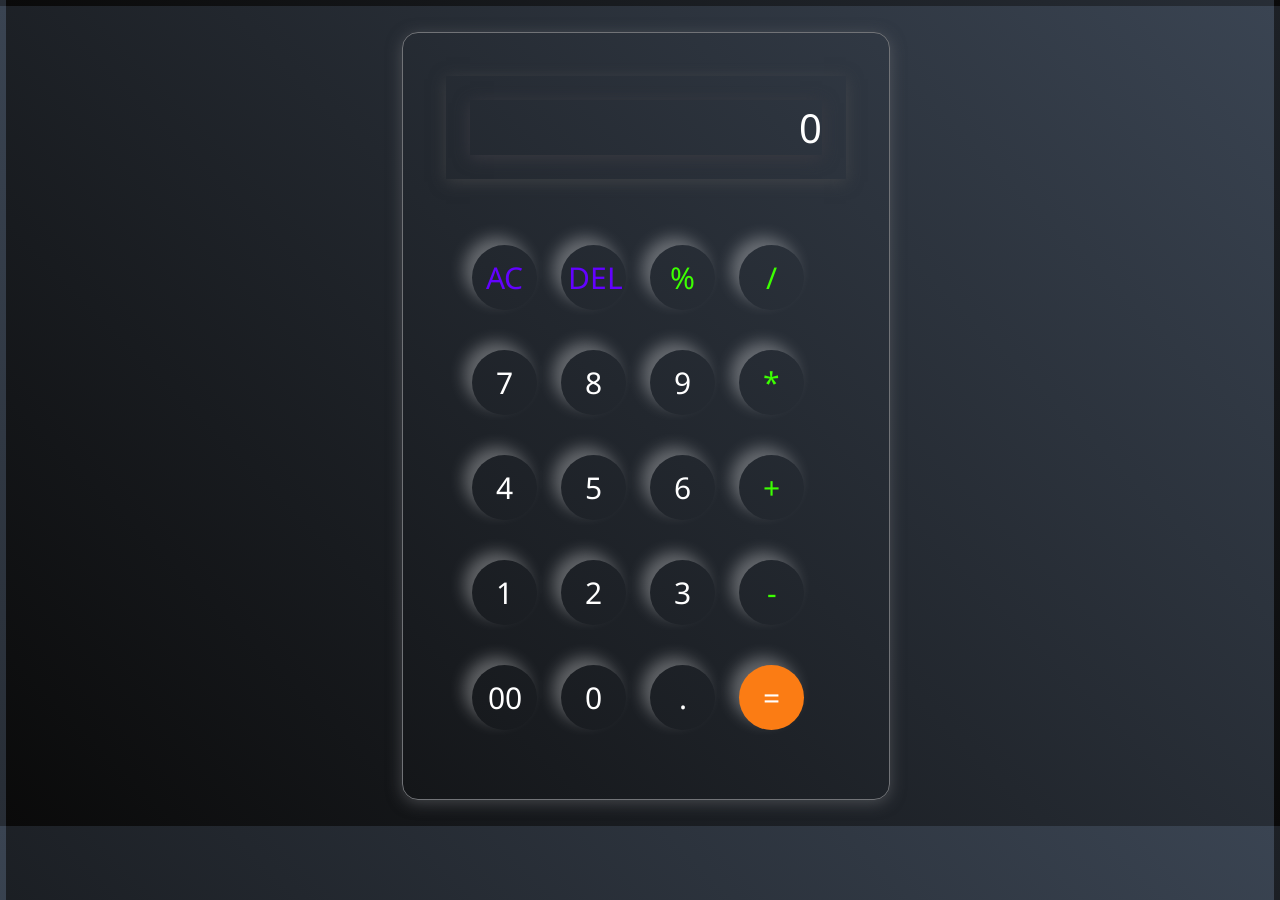
<file: codsoft_calculator/index.html>
<!DOCTYPE html>
<html lang="en">

<head>
    <meta charset="UTF-8">
    <meta name="viewport" content="width=device-width, initial-scale=1.0">
    <title>LEVEL_1_TASK_3_calculator</title>
    <link rel="stylesheet" href="style.css">

</head>

<body>
    <div class="calculator">
        <div>
            <input type="text" placeholder="0" id="inputBox">
        </div>
        <div class="row">
            <div class="button">
                <div>
                    <button class="necessory">AC</button>
                    <button class="necessory">DEL</button>
                    <button class=" operator">%</button>
                    <button class="operator">/</button>

                </div>
                <div>
                    <button class="button">7</button>
                    <button class="button">8</button>
                    <button class="button">9</button>
                    <button class="operator">*</button>

                </div>
                <div>
                    <button class="button">4</button>
                    <button class="button">5</button>
                    <button class="button">6</button>
                    <button class="operator">+</button>

                </div>
                <div>
                    <button class="button">1</button>
                    <button class="button">2</button>
                    <button class="button">3</button>
                    <button class="operator">-</button>

                </div>
                <div>
                    <button class="button">00</button>
                    <button class="button">0</button>
                    <button class="button">.</button>
                    <button class="equalbutton">=</button>

                </div>
            </div>
        </div>
    </div>
    <script src="script.js"></script>
</body>

</html>
</file>
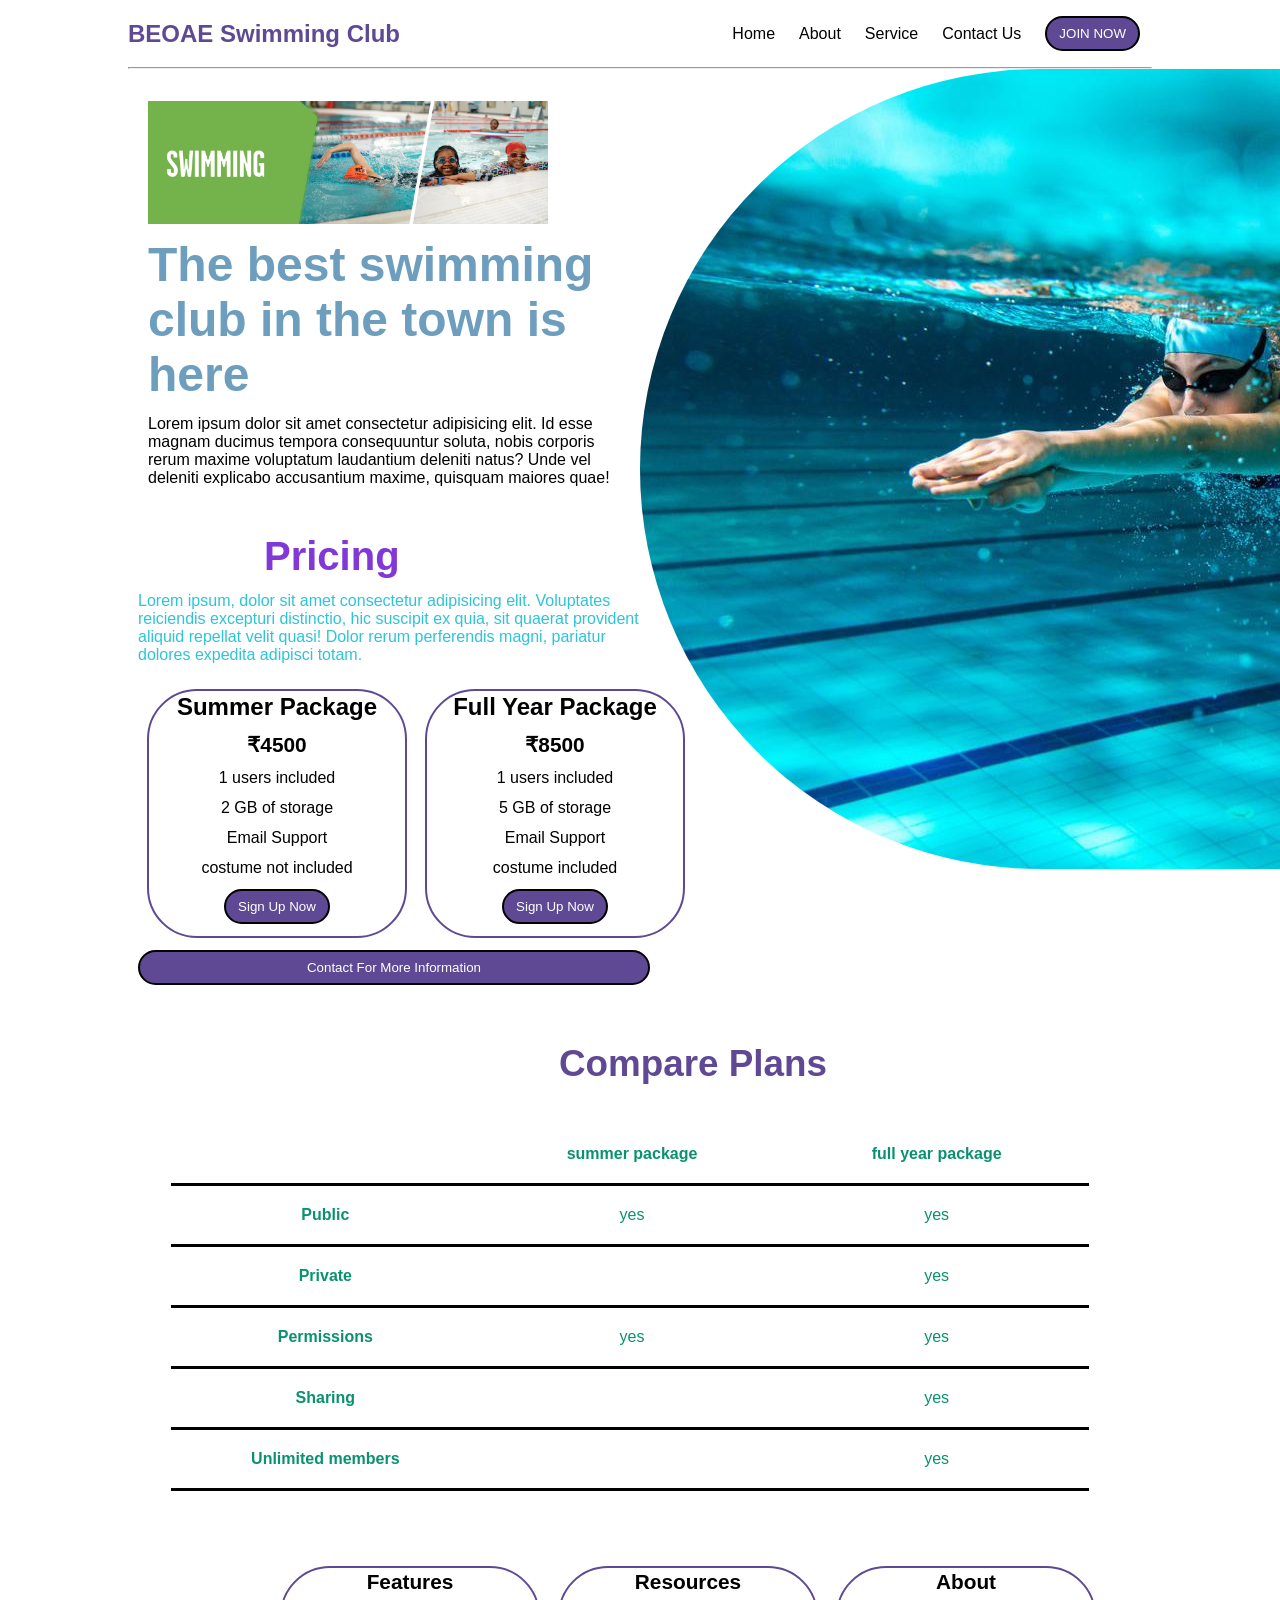
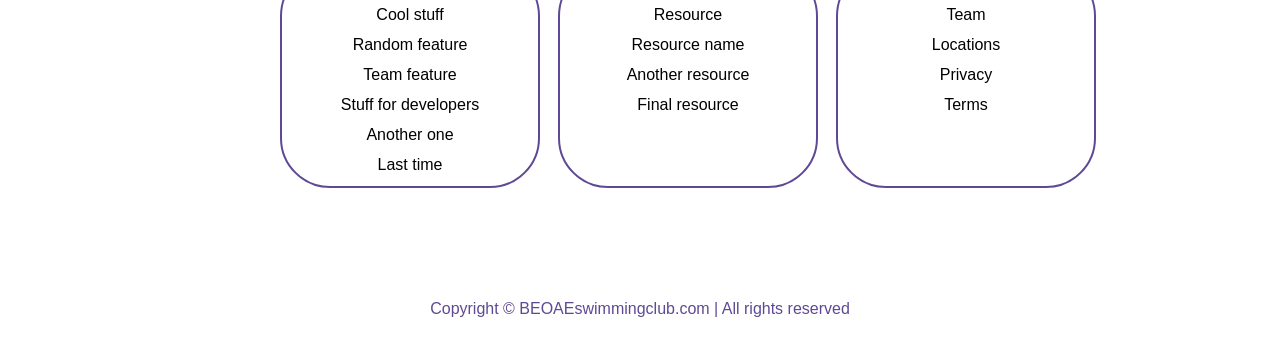
<file: codsoft_landing_page/index.html>
<!DOCTYPE html>
<html lang="en">

<head>
    <meta charset="UTF-8">
    <meta name="viewport" content="width=device-width, initial-scale=1.0">
    <title>BEOEA Swimming Club</title>
    <link rel="stylesheet" href="style.css">
    <link rel="stylesheet" href="utils.css">
</head>

<body class="overflow-hidden">
    <div class="container mx-auto  ">
        <header>
            <nav class="flex justify-between">
                <div class=" logo font-bold flex items-center text-blue">BEOAE Swimming Club</div>
                <ul class="navbar flex items-center">
                    <li>Home</li>
                    <li>About</li>
                    <li>Service</li>
                    <li>Contact Us </li>
                    <li><button class="btn">JOIN NOW</button></li>

                </ul>
            </nav>
            <hr>
        </header>
        <main class="min-h-screen ">
            <section class="section1">
                <div class="flex">

                    <div class="topleft flex justify-center flex-col px-2">
                        <img class="logo1" src="logo_swimming.jpg" alt="">
                        <h1 class="my-1">
                            The best swimming club in the town is here
                        </h1>
                        <p>
                            Lorem ipsum dolor sit amet consectetur adipisicing elit. Id esse magnam ducimus tempora
                            consequuntur soluta, nobis corporis rerum maxime voluptatum laudantium deleniti natus? Unde
                            vel deleniti explicabo accusantium maxime, quisquam maiores quae!

                        </p>
                    </div>
                    <div class="topright">
                        <img class="swimming" src="swimming.jpg" alt="">
                    </div>
                </div>
            </section>

            <section class="section2">
                <div class="topleft flex justify-center flex-col px-3 ">
                    <h1 class="text-center ">Pricing</h1>
                    <p class="my-2">
                        Lorem ipsum, dolor sit amet consectetur adipisicing elit. Voluptates reiciendis excepturi
                        distinctio, hic suscipit ex quia, sit quaerat provident aliquid repellat velit quasi! Dolor
                        rerum perferendis magni, pariatur dolores expedita adipisci totam.
                    </p>


                    <div class="boxes flex justify-left">
                        <div class="box">
                            <h2>
                                Summer Package
                            </h2>
                            <ul>
                                <li class="highlighted">
                                    ₹4500
                                </li>
                                <li>1 users included</li>
                                <li>2 GB of storage</li>
                                <li>
                                    Email Support
                                </li>
                                <li>costume not included </li>
                                <li><button class="btn">Sign Up Now</button></li>
                            </ul>
                        </div>
                        <div class="box ">
                            <h2>
                                Full Year Package
                            </h2>
                            <ul>
                                <li class="highlighted">
                                    ₹8500
                                </li>
                                <li>1 users included</li>
                                <li>5 GB of storage</li>
                                <li>
                                    Email Support
                                </li>
                                <li>costume included </li>
                                <li><button class="btn">Sign Up Now</button></li>
                            </ul>
                        </div>


                    </div>
                    <button class="btn">Contact For More Information</button>
                </div>
            </section>

            <section class="section3">
                <h1 class="text-center ">Compare Plans</h1>
                <div class="container plan-table">
                    <table class="table text-center">
                        <thead>
                            <tr>
                                <th></th>
                                <th>summer package</th>
                                <th>full year package</th>

                            </tr>
                        </thead>
                        <tbody>
                            <tr>
                                <th scope="row" class="text-start">Public</th>
                                <td>yes
                                </td>
                                <td>yes
                                </td>

                            </tr>
                            <tr>
                                <th scope="row" class="text-start">Private</th>
                                <td></td>
                                <td>yes
                                </td>

                            </tr>
                        </tbody>

                        <tbody>
                            <tr>
                                <th scope="row" class="text-start">Permissions</th>
                                <td>yes
                                </td>
                                <td>yes
                                </td>

                            </tr>
                            <tr>
                                <th scope="row" class="text-start">Sharing</th>
                                <td></td>
                                <td>yes
                                </td>

                            </tr>
                            <tr>
                                <th scope="row" class="text-start">Unlimited members</th>
                                <td></td>
                                <td>yes
                                </td>

                            </tr>
                        </tbody>
                    </table>
                </div>
            </section>
        </main>

        <footer>

            <div class="foot">
                <div class="boxes flex justify-left">

                    <div class="box">
                        <h5 class="highlighted">Features</h5>
                        <ul>
                            <li>Cool stuff</li>
                            <li>Random feature</li>
                            <li>Team feature</li>
                            <li>Stuff for developers</li>
                            <li>Another one</li>
                            <li>Last time</li>
                        </ul>
                    </div>
                    <div class="box">
                        <h5 class="highlighted">Resources</h5>
                        <ul>
                            <li>Resource</li>
                            <li>Resource name</li>
                            <li>Another resource</li>
                            <li>Final resource</li>
                        </ul>
                    </div>
                    <div class="box">
                        <h5 class="highlighted">About</h5>
                        <ul>
                            <li>Team</li>
                            <li>Locations</li>
                            <li>Privacy</li>
                            <li>Terms</li>
                        </ul>
                    </div>
                </div>
            </div>
            <div class="copyright">
                Copyright &copy; BEOAEswimmingclub.com | All rights reserved
            </div>

        </footer>
    </div>
</body>

</html>
</file>
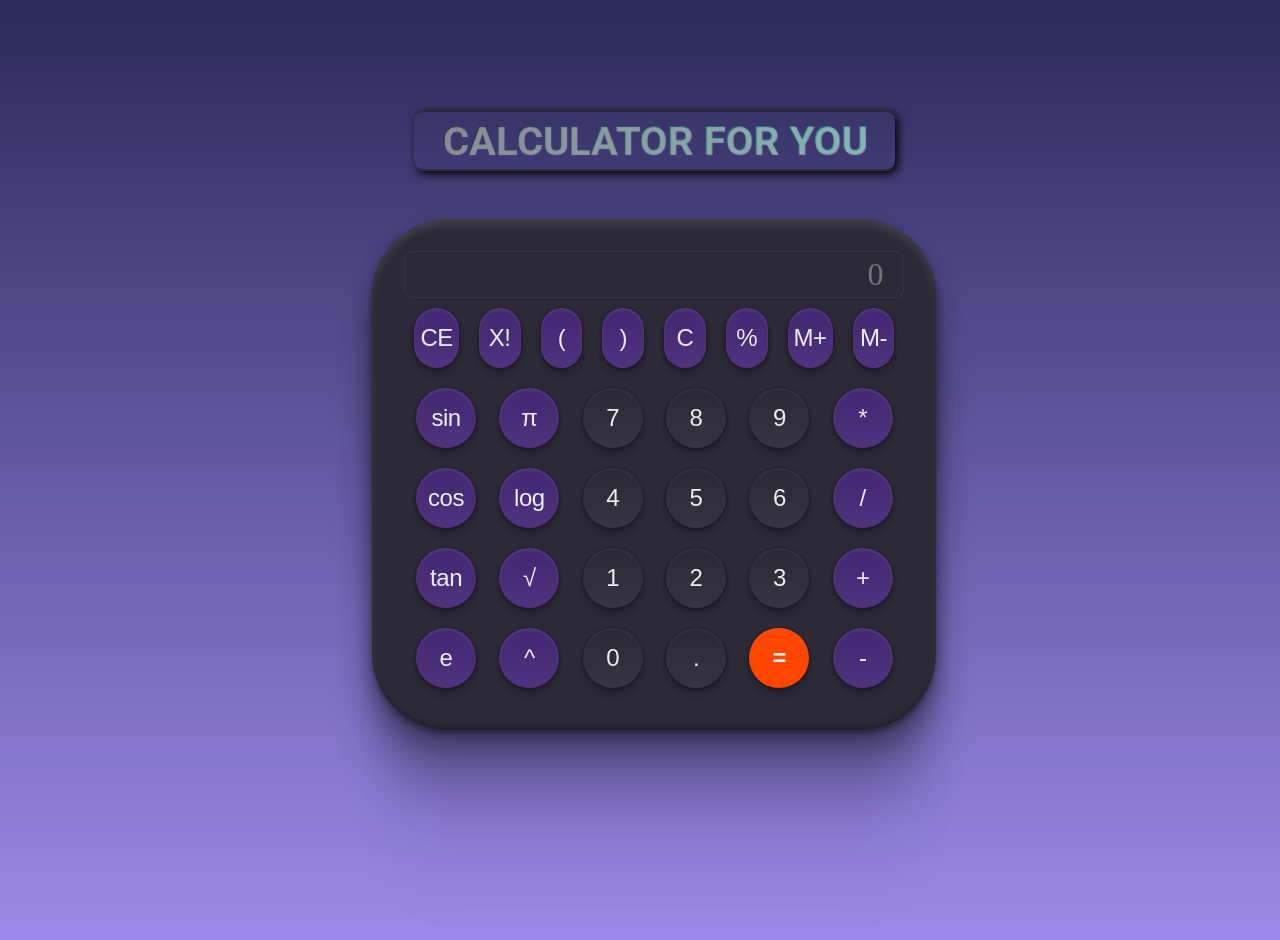
<file: Pull merge _ scientific _ calculator/Calculator-using-HTML-CSS-JS/index.html>
<!DOCTYPE html>
<html>

<head>
  <meta charset="utf-8">
  <meta name="viewport" content="width=device-width">
  <title>Calculator</title>
  <link rel="icon" type="image/png" sizes="32x32" href="favicon.png">
  <link href="style.css" rel="stylesheet" type="text/css" />
  <link href="utils.css" rel="stylesheet" type="text/css" />
</head>

<body>
  <div class="container flex flex-col items-center mx-auto m-w-20">
    <h1 class="title">Calculator For You</h1>
    <div class="parent">
      <div class="row display">
        <input class="input" id="screen" name="result" type="text" placeholder="0">
      </div>
      <div class="row">
        <button id="ce" onclick="backspace()" class="opr" type="button">CE</button>
        <button onclick="fact()" class="opr" type="button">X!</button>
        <button type="button" class="opr" class="btn">(</button>
        <button type="button" class="opr" class="btn">)</button>
        <button type="button" class="opr">C</button>
        <button type="button" class="opr" class="btn">%</button>
        <button type="button" class="opr" class="btn">M+</button>
        <button type="button" class="opr" class="btn">M-</button>
      </div>
      <div class="row">
        <button onclick="sin()" class="opr" type="button">sin</button>
        <button onclick="pi()" class="opr" type="button">π</button>
        <button type="button" class="btn">7</button>
        <button type="button" class="btn">8</button>
        <button type="button" class="btn">9</button>
        <button type="button" class="opr" class="btn">*</button>
      </div>
      <div class="row">
        <button onclick="cos()" class="opr" type="button">cos</button>
        <button onclick="log()" class="opr" type="button">log</button>
        <button type="button" class="btn">4</button>
        <button type="button" class="btn">5</button>
        <button type="button" class="btn">6</button>
        <button type="button" class="opr" class="btn">/</button>
      </div>
      <div class="row">
        <button onclick="tan()" class="opr" type="button">tan</button>
        <button onclick="sqrt()" class="opr" type="button">√ </button>
        <button type="button" class="btn">1</button>
        <button type="button" class="btn">2</button>
        <button type="button" class="btn">3</button>
        <button type="button" class="opr" class="btn">+</button>
      </div>
      <div class="row">
        <button onclick="e()" class="opr" type="button">e</button>
        <button onclick="pow()" class="opr" type="button">^</button>
        <button type="button" class="btn">0</button>
        <button type="button" class="  "" class=" btn">.</button>
        <button type="button" class="eql" onclick="screen.value=eval(screen.value)">=</button>
        <button type="button" class="opr" class="btn">-</button>
      </div>
    </div>
  </div>
  <script src="script.js"></script>
</body>

</html>
</file>
<file: codsoft_calculator/style.css>
@import url('https://fonts.googleapis.com/css2?family=Noto+Sans&family=Roboto:ital,wght@1,100&family=Source+Code+Pro:wght@300&display=swap');

* {
    margin: 6px;
    padding: 7px;
    box-sizing: border-box;
    font-family: 'Noto Sans', sans-serif;
}

body {
    width: 100%;
    height: 100%;
    display: flex;
    justify-content: center;
    align-items: center;
    background: linear-gradient(45deg, #0a0a0a, #3a4452);
}

.calculator {
    border: 1px solid #717377;
    padding: 20px;
    border-radius: 16px;
    background: transparent;
    box-shadow: 0px 3px 15px rgba(113, 115, 119, 0.5);

}

input {
    width: 400px;
    border: none;
    padding: 24px;
    margin: 10px;
    background: transparent;
    box-shadow: 0px 3px 15px rgba(84, 84, 84, 0.5);
    font-size: 40px;
    text-align: right;
    cursor: pointer;
    color: #ffffff;
}

input::placeholder {
    color: #ffffff;
    box-shadow: 0px 3px 15px rgba(59, 59, 66, 0.9);
}

button {
    border: none;
    width:65px;
    height: 65px;
    margin: 10px;
    border-radius: 50%;
    background: transparent;
    color: #ffffff;
    font-size: 30px;
    box-shadow: -8px -8px 15px rgba(255, 255, 255, 0.3);
    cursor: pointer;
}

.equalbutton {
    background-color: #fb7c14;
}

.operator {
    color: rgb(60, 255, 1);
}

.necessory {
    color: rgb(99, 2, 255);
}
</file>
<file: codsoft_landing_page/style.css>
* {
    margin: 0;
    padding: 0;
}

.container {
    max-width: 80vw;
    font-family: Arial, Helvetica, sans-serif;
}


.navbar {
    display: flex;
    height: 67px;
}

.navbar li {
    list-style: none;
    margin: 0 12px;
}

.topleft {
    width: 50%;
    height: 50vh;
}

.topright {
    width: 50%;
}

.section1 {
    height: 50vh;
    
}

.logo {
    font-size: 1.5rem;
}

.logo1 {
    width: 400px;
    /* align-self: center; */
    padding: 0px 0px;
}

.swimming {
    border-radius: 5000px;
}

.section1 h1 {
    font-size: 3rem;
    color: rgb(109, 158, 190);
}

.section2 h1 {
    font-size: 2.5rem;
    color: rgb(130, 56, 214);
   
}
.section2 p{
  color: rgb(45, 196, 216);
}

.box {
    margin: 12px 9px;
    text-align: center;
    min-width: 20vw;
    border: 2px solid rgb(95, 73, 148);
    padding-top: 2px;
    border-radius: 50px;

}

.box ul {
    list-style: none;
}

.box ul li {
    margin: 12px 2px;
}

.highlighted {
    font-size: 1.3rem;
    font-weight: bolder;
}

.box h2 {
    font-size: 1.5rem;
}

.plan-table {
    display: flex;
    justify-content: center;
    align-items: center;
}

.section3 table {
    width: 100%;
    text-align: center;
    margin: 40px 0;
    border-collapse: collapse;
    color: rgb(10, 145, 111);
}

.section3 table td {
    border-bottom: 3px solid black;
}

.section3 table th {
    width: 23vw;
    border-bottom: 3px solid black;
    padding: 20px;
}

.section3 h1 {
    font-size: 2.3rem;
    text-align: center;
    color:rgb(95, 73, 148);
}

.section3 {
    padding-left: 43px;
    padding-right: 63px;
    margin-top: 74px;
}

footer {
    padding: 23px;
    text-align: center;
}

.foot {
    margin-left: 120px;
    margin-bottom: 100px;
}
.copyright{
    color:rgb(95, 73, 148);
}
</file>
<file: codsoft_landing_page/utils.css>
.min-h-screen {
    min-height: 100vh;
}

/* .bg-red{
    background-color: red;
} */
.mx-auto {
    margin-left: auto;
    margin-right: auto;
}

.flex {
    display: flex;
}

.items-center {
    align-items: center;
}

.justify-between {
    justify-content: space-between;
}

.justify-center {
    justify-content: center;
}

.font-bold {
    font-weight: 900;
}

.flex-col {
    flex-direction: column;
}

.my-1 {
    margin-top: 13px;
    margin-bottom: 13px;
}

.my-2 {
    margin-top: 13px;
    margin-bottom: 13px;
}

.px-2 {
    padding-left: 20px;
    padding-right: 20px;
}

.px-3 {
    padding-left: 10px;
    padding-right: 10px;
}

.text-blue {
    color: rgb(95, 73, 148);
}

.btn {
    padding: 8px 12px;
    border: 2px solid black;
    border-radius: 40px;
    cursor: pointer;
    color: white;
    background-color: rgb(95, 73, 148);
}

.overflow-hidden {
    overflow-x: hidden;
}

.text-center {
    text-align: left;
    margin-left: 126px;
    margin-top: 30px;
}

.justify-left {
    justify-content: left;
}

.box {
    margin: 12px 9px;
    text-align: center;
    min-width: 20vw;
    border: 2px solid rgb(95, 73, 148);
    padding-top: 2px;
    border-radius: 50px;

}

.box ul {
    list-style: none;
}

.box ul li {
    margin: 12px 2px;
}

.highlighted {
    font-size: 1.3rem;
    font-weight: bolder;
}

.box h2 {
    font-size: 1.5rem;
}
</file>
<file: Pull merge _ scientific _ calculator/Calculator-using-HTML-CSS-JS/style.css>
@import url("https://fonts.googleapis.com/css2?family=Roboto:wght@300&family=Ubuntu:wght@300&display=swap");
html,
body {
  font-family: "Roboto", sans-serif;
  color: white;
  background-color: #635013;
  min-width: 200px;
  padding: 0;
  margin: 0;
  justify-content: center;
  align-items: center;
  min-height: 100vh;
  user-select: none;
}

.container{
  margin-left: 1.8rem;
  padding: 20px;
  border-radius: 8px;
  display: flex;
  flex-direction: column;
  align-items: center;
  height: 100vh;
}

.row {
  display: flex;
  justify-content: space-around;
}

.screen {
  margin-bottom: 10px;
  display: flex;
  justify-content: center;
  align-items: center;
  border: 2px solid #7f45e2;
  border-radius: 10px;
}

input[type="text"] {
  width: 100%;
  height: 5px;
  padding: 20px;
  font-size: 2rem;
  text-align: right;
  color: #ebebeb;
  font-family: Rubik;
  background-color: transparent;
  border: 1px solid rgba(255, 255, 255, 0.05);
  border-radius: 8px;
}

button {
  width: 60px;
  height: 60px;
  margin: 10px;
  border: none;
  cursor: pointer;
  color: #ebebeb;
  font-size: 1.5rem;
  font-weight: 400;
  letter-spacing: -0.48px;
  border-radius: 999px;
  background: linear-gradient(
      180deg,
      rgba(0, 0, 0, 0.05) 0%,
      rgba(255, 255, 255, 0.05) 100%
    ),
    #2d2a37;
  box-shadow: 0px 2px 3px 0px rgba(255, 255, 255, 0.06) inset,
    0px 0px 2px 0px rgba(0, 0, 0, 0.29), 0px 2px 4px 0px rgba(0, 0, 0, 0.26),
    0px 4px 6px 0px rgba(0, 0, 0, 0.1), 0px 7px 7px 0px rgba(0, 0, 0, 0.04),
    0px 11px 7px 0px rgba(0, 0, 0, 0.01);
}

button:hover {
  background: linear-gradient(
      180deg,
      rgba(0, 0, 0, 0.15) 0%,
      rgba(255, 255, 255, 0.05) 100%
    ),
    #7f45e2;
  box-shadow: 0px 2px 3px 0px rgba(255, 255, 255, 0.1) inset,
    0px 0px 2px 0px rgba(0, 0, 0, 0.29), 0px 2px 4px 0px rgba(0, 0, 0, 0.26),
    0px 4px 6px 0px rgba(0, 0, 0, 0.1), 0px 7px 7px 0px rgba(0, 0, 0, 0.04),
    0px 11px 7px 0px rgba(0, 0, 0, 0.01);
}

.opr {
  background: linear-gradient(
      180deg,
      rgba(0, 0, 0, 0.05) 0.01%,
      rgba(255, 255, 255, 0.05) 100%
    ),
    #462878;
  box-shadow: 0px 2px 3px 0px rgba(255, 255, 255, 0.1) inset,
    0px 0px 2px 0px rgba(0, 0, 0, 0.29), 0px 2px 4px 0px rgba(0, 0, 0, 0.26),
    0px 4px 6px 0px rgba(0, 0, 0, 0.1), 0px 7px 7px 0px rgba(0, 0, 0, 0.04),
    0px 11px 7px 0px rgba(0, 0, 0, 0.01);
  font-weight: 500;
}

.eql {
  background: orangered;
  font-weight: 900;
}
.eql:hover {
  color: orangered; /*On Hover Change background color to white and foreground color to orangered (Only for Equals sign) looks better rather than primary color*/
  background: white;
  font-weight: 900;
}



.button:active {
  background: #000;
  transform: translate(2px, 2px);
}

.title {
  background: linear-gradient(75deg, #30707988, #6f00ff73 48%, #ff686871);
  border-radius: 10px;
  padding: 5px 28px;
  font-size: 40px;
  margin-top: 10vh;
  margin-bottom: 2vh;
  text-shadow: 1px 1px 1px rgba(255, 255, 255, 0.444);
  border-top: 2px solid #2d2a37;
  border-bottom: 2px solid #2d2a37;

  box-shadow:3px 3px 10px black ;
}

h1 {
  background-color: #085d68;
  background-image: linear-gradient(75deg, #7f45e2, #7000ff 48%, #2d2a37);
  border: 0.5 thin black;
  background-repeat: no-repeat;
  border-radius: 10px;
  font-size: 2rem;
  text-align: center;
  padding: 0.5rem;
}

.title {
  text-transform: uppercase;
  background-image: linear-gradient(75deg, #2d2a37, #21807c 48%, #46036d);
  background-size: auto auto;
  background-clip: border-box;
  background-size: 200% auto;
  background-clip: text;
  -webkit-background-clip: text;
  -webkit-text-fill-color: transparent;
  animation: textclip 2s linear infinite;
  display: inline-block;
}

@keyframes textclip {
  to {
    background-position: 200% center;
  }
}

body {
  margin: 0px;
  background: linear-gradient(180deg, #2b295a 0%, #9c89e9 100%);
  font-family: "Roboto", sans-serif;
}

.parent {
  /* background-color: #2c0d49; */
  /* box-shadow: 0 10px 20px rgba(41, 41, 0.2); */
  border-width: 2px;
  padding: 2rem;
  width: 500px;
  justify-content: center;
  margin-top: 30px;
  gap: 2.6rem;
  border-radius: 4.8rem;
  background: #2d2a37;
  transition: box-shadow 0.2s ease, transform 0.2s ease;
  box-shadow: 0px -4px 5px 0px rgba(0, 0, 0, 0.22) inset,
    0px 6px 8px 0px rgba(255, 255, 255, 0.1) inset,
    0px 8px 17px 0px rgba(0, 0, 0, 0.29), 0px 30px 30px 0px rgba(0, 0, 0, 0.26),
    0px 68px 41px 0px rgba(0, 0, 0, 0.15),
    0px 120px 48px 0px rgba(0, 0, 0, 0.04),
    0px 188px 52px 0px rgba(0, 0, 0, 0.01), 0px 4px 4px 0px rgba(0, 0, 0, 0.25);
}

.parent.box-highlight {
  transform: translateY(2px); /* Simulate a press-down effect */
  box-shadow: 0 0 5px rgba(0, 0, 0, 0.5), inset 0 0 5px rgba(255, 255, 255, 0.1);
}


@media (max-width: 400px) {
  html,
  body {
    background-color: #813503;
    min-width: 200px;
  }
  .row input {
    font-size: 20px;
    border-radius: 5px;
  }
  .button {
    width: 50px;
  }
  .parent {
    width: 95%;
    border-radius: 2rem;
  }
}

@media (max-width: 790px) {
  .parent {
    width: 70%;
    border-radius: 3rem;
  }
}
</file>
<file: Pull merge _ scientific _ calculator/Calculator-using-HTML-CSS-JS/utils.css>
/* .text-center{
  text-align: center;
}

.bg-red{
  background: #f5d60f;
}

/* .mx-auto{
 margin: auto;
} 

.flex{
  display:flex;
  background-color:rgb(9, 2, 17);
  width: 100%;
  margin: 15px;
}

.flex-col{
  flex-direction: column;
  margin: auto;
}

.items-center{
  align-items: center;
} */
</file>
